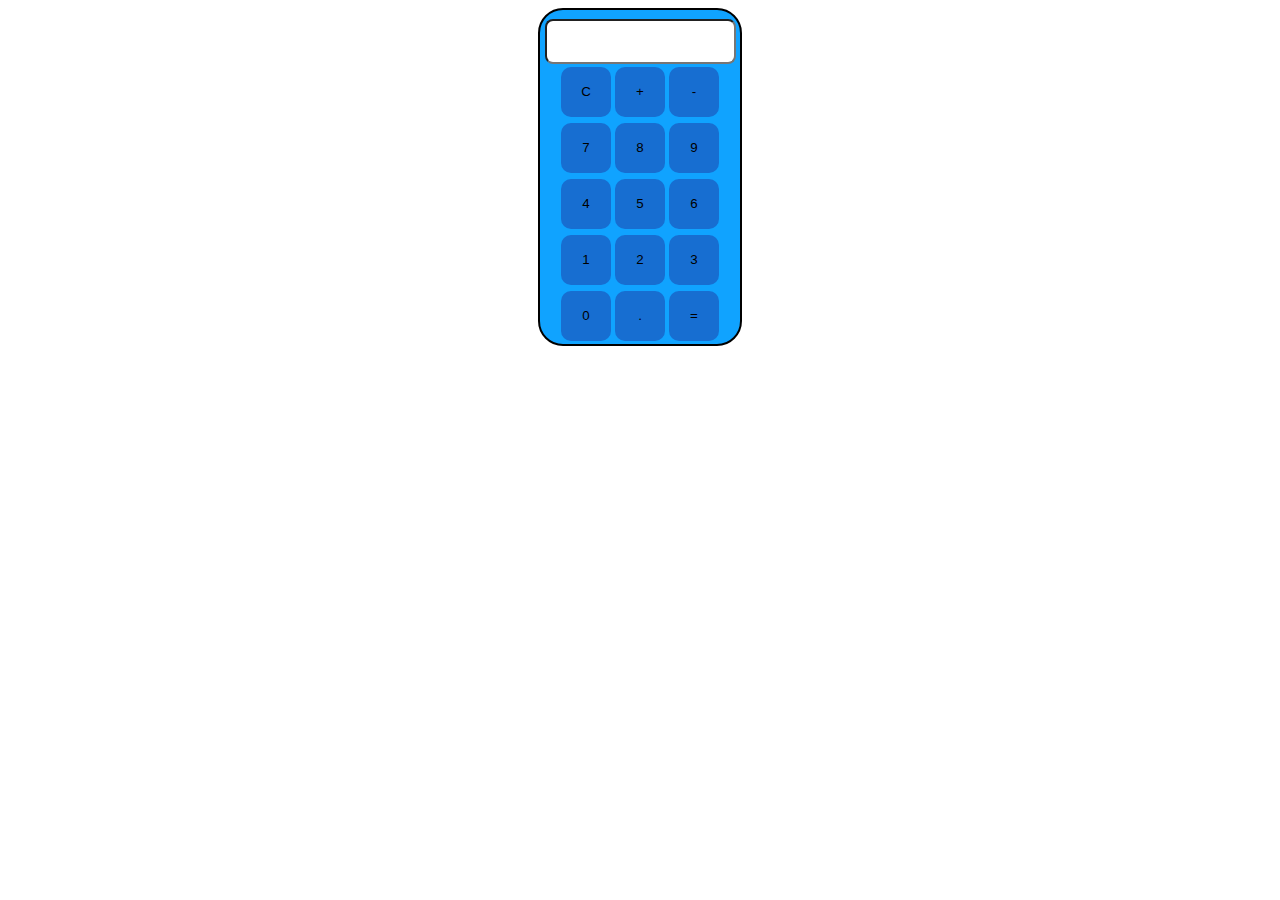
<file: Calculator/index.html>
<!DOCTYPE html>
<html lang="en">
  <head>
    <meta charset="UTF-8" />
    <meta name="viewport" content="width=device-width, initial-scale=1.0" />
    <title>Calculator</title>
    <style>
      .calculator {
        text-align: center;
        background-color: rgb(16, 163, 255);
        border-radius: 25px;
        border: 2px solid black;
        width: 200px;
        margin: 0 auto;
      }

      button {
        background-color: rgb(23, 110, 209);
        border-radius: 10px;
        width: 50px;
        height: 50px;
        margin-top: 3px;
        margin-bottom: 3px;
        line-height: 1.6;
        border: none;
      }
      #display {
        padding: 5px;
        margin-top: 9px;
        border-radius: 8px;
        height: 31px;
      }
    </style>
  </head>
  <body>
    <div class="calculator">
      <input type="text" id="display" readonly />
      <br />
      <button onclick="clearDisplay()">C</button>
      <button onclick="appendOperator('+')">+</button>
      <button onclick="appendOperator('-')">-</button>
      <br />
      <button onclick="appendNumber(7)">7</button>
      <button onclick="appendNumber(8)">8</button>
      <button onclick="appendNumber(9)">9</button>
      <br />
      <button onclick="appendNumber(4)">4</button>
      <button onclick="appendNumber(5)">5</button>
      <button onclick="appendNumber(6)">6</button>
      <br />
      <button onclick="appendNumber(1)">1</button>
      <button onclick="appendNumber(2)">2</button>
      <button onclick="appendNumber(3)">3</button>
      <br />
      <button onclick="appendNumber(0)">0</button>
      <button onclick="appendOperator('.')">.</button>
      <button onclick="calculateResult()">=</button>
    </div>
    <script>
      let display = document.getElementById("display");
      let equation = "";
      let operator = "";

      function appendNumber(number) {
        equation += number;
        display.value = equation;
      }

      function appendOperator(newOperator) {
        if (operator === "" && equation === "") {
          operator = newOperator;
        } else if (equation !== "") {
          equation += operator + newOperator;
          operator = newOperator;
        }
        display.value = equation;
      }

      function calculateResult() {
        equation = equation.replace(/[*]{2}/g, "*");
        equation = equation.replace(/[-]{2}/g, "-");
        display.value = eval(equation);
        equation = display.value;
      }

      function clearDisplay() {
        equation = "";
        operator = "";
        display.value = equation;
      }
    </script>
  </body>
</html>
</file>
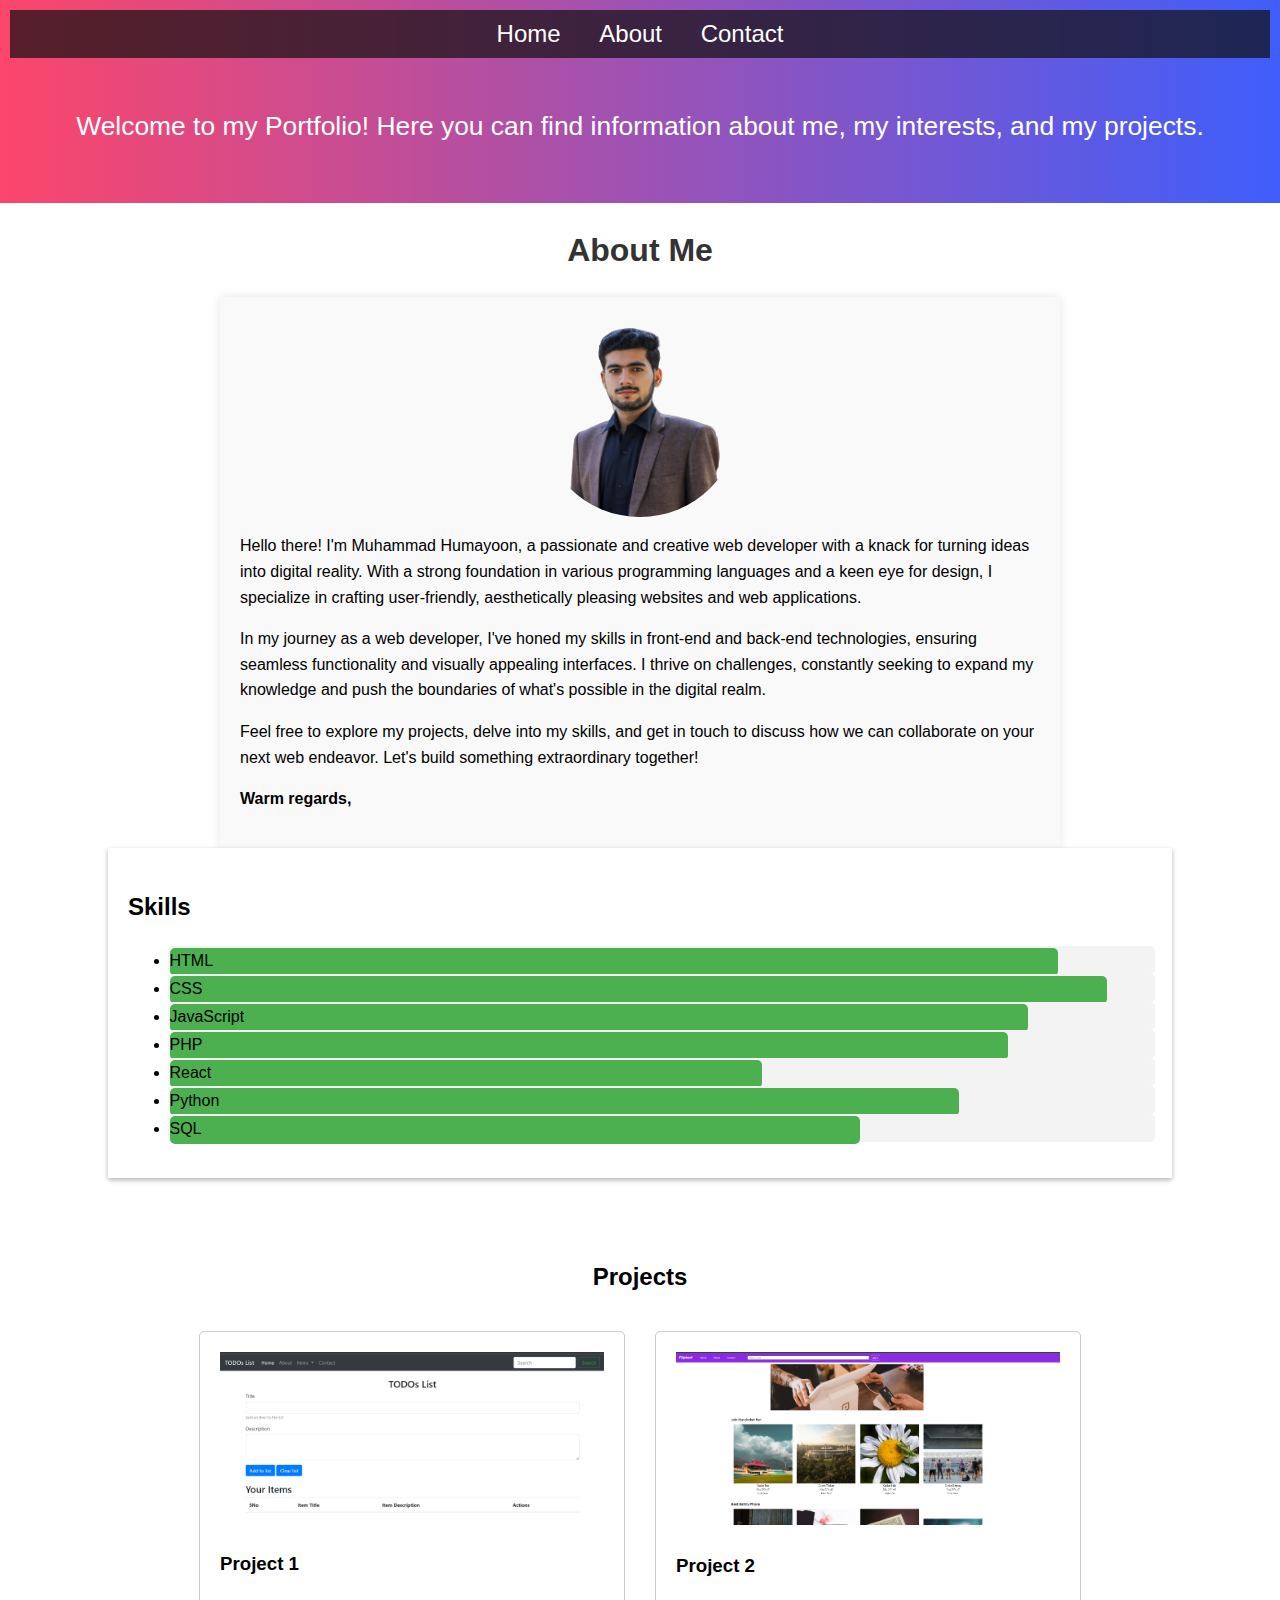
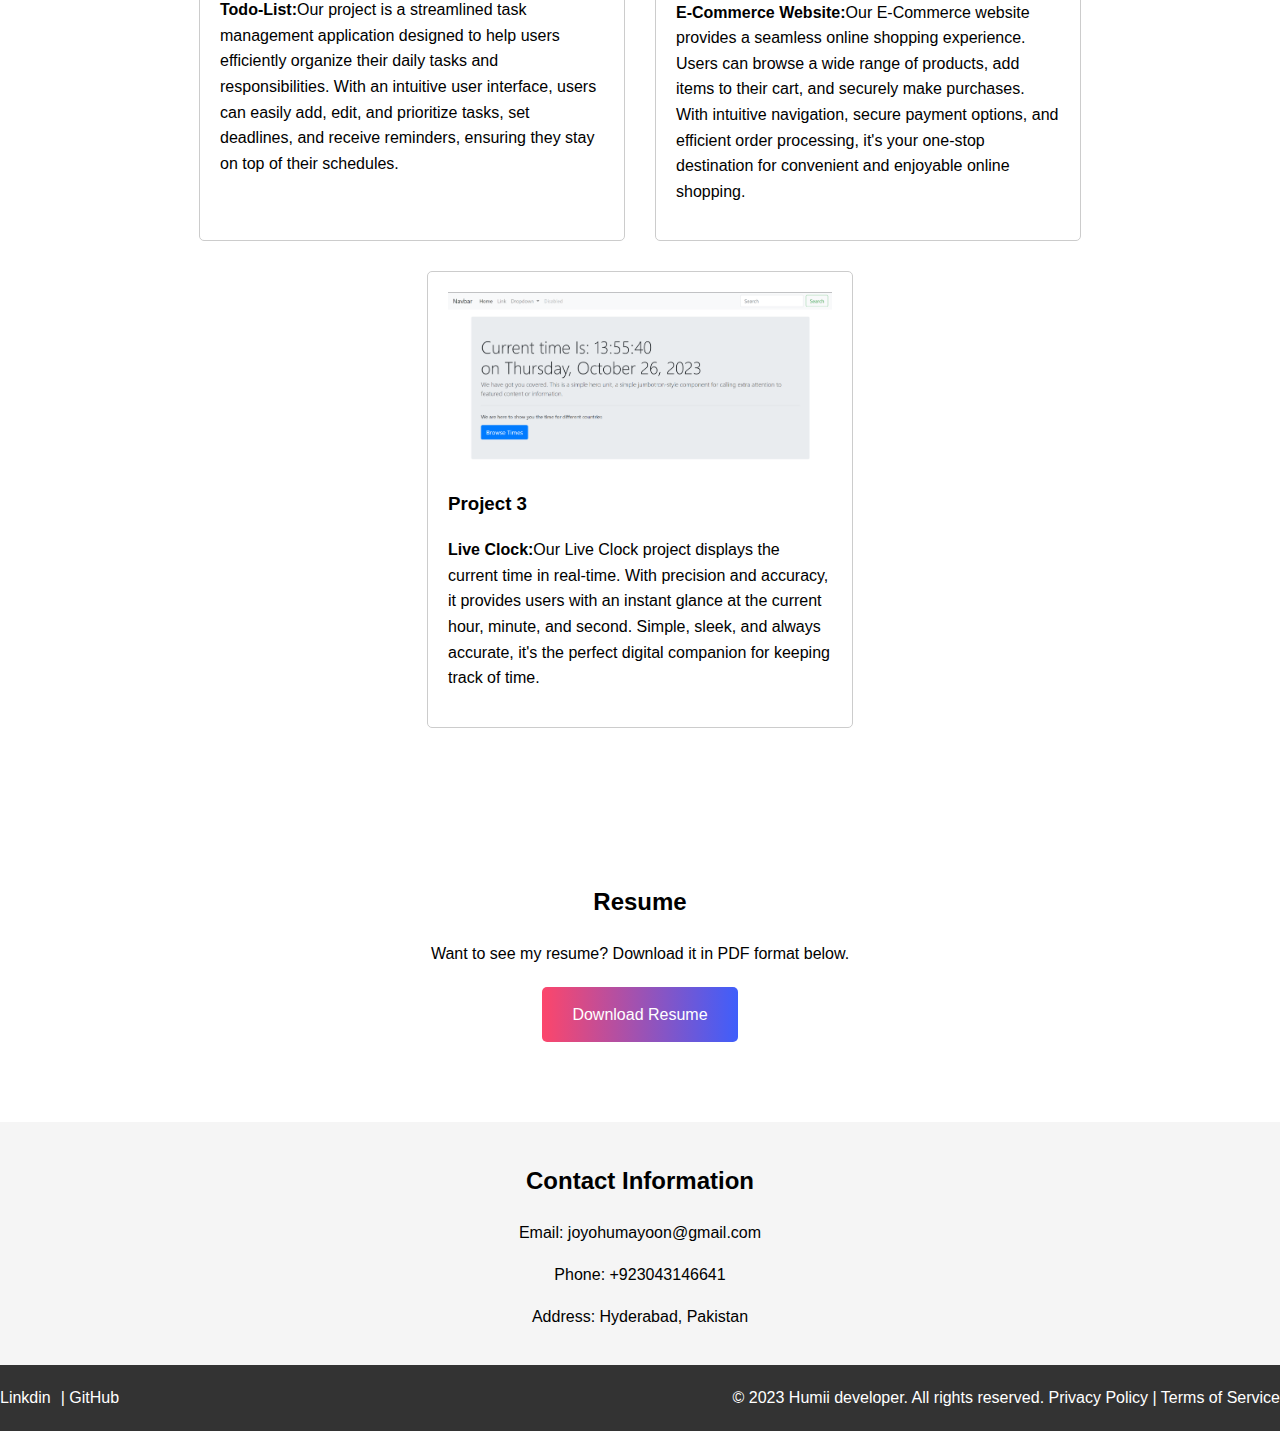
<file: Portfolio/index.html>
<!DOCTYPE html>
<html lang="en">
  <head>
    <meta charset="UTF-8" />
    <meta name="viewport" content="width=device-width, initial-scale=1.0" />
    <title>Muhammad Humayoon | Personal Portfolio</title>
    <link rel="stylesheet" href="styles.css" />
  </head>
  <body>
    <!-- Header Section -->
    <header>
      <nav>
        <ul>
          <li><a href="index.html">Home</a></li>
          <li><a href="#">About</a></li>
          <li><a href="#">Contact</a></li>
        </ul>
      </nav>
      <main>
        <p>
          Welcome to my Portfolio! Here you can find information about me, my
          interests, and my projects.
        </p>
      </main>
    </header>

    <!-- About Section -->
    <section id="about">
      <div class="aboutheader">
        <h1>About Me</h1>
      </div>

      <div class="content">
        <img src="profile.png" alt="Profile Image" class="profile-img" />
        <p>
          Hello there! I'm Muhammad Humayoon, a passionate and creative web
          developer with a knack for turning ideas into digital reality. With a
          strong foundation in various programming languages and a keen eye for
          design, I specialize in crafting user-friendly, aesthetically pleasing
          websites and web applications.
        </p>
        <p>
          In my journey as a web developer, I've honed my skills in front-end
          and back-end technologies, ensuring seamless functionality and
          visually appealing interfaces. I thrive on challenges, constantly
          seeking to expand my knowledge and push the boundaries of what's
          possible in the digital realm.
        </p>
        <p>
          Feel free to explore my projects, delve into my skills, and get in
          touch to discuss how we can collaborate on your next web endeavor.
          Let's build something extraordinary together!
        </p>
        <strong><p>Warm regards,</p></strong>
      </div>
    </section>

    <!-- Skills Section -->
    <section id="skills" class="container">
      <h2>Skills</h2>
      <ul>
        <div class="progress-bar-container">
          <div class="progress-bar" style="width: 90%"><li>HTML</li></div>
        </div>
        <div class="progress-bar-container">
          <div class="progress-bar" style="width: 95%"><li>CSS</li></div>
        </div>
        <div class="progress-bar-container">
          <div class="progress-bar" style="width: 87%"><li>JavaScript</li></div>
        </div>
        <div class="progress-bar-container">
          <div class="progress-bar" style="width: 85%"><li>PHP</li></div>
        </div>
        <div class="progress-bar-container">
          <div class="progress-bar" style="width: 60%"><li>React</li></div>
        </div>
        <div class="progress-bar-container">
          <div class="progress-bar" style="width: 80%"><li>Python</li></div>
        </div>
        <div class="progress-bar-container">
          <div class="progress-bar" style="width: 70%"><li>SQL</li></div>
        </div>
      </ul>
    </section>

    <!-- Projects Section -->
    <section id="projects">
      <h2>Projects</h2>
      <div class="project-container">
        <div class="project-item">
          <img src="project1.png" alt="Project 1" />
          <h3>
            <a href="https://muhammad-humayoon.github.io/Todo-list/"
              >Project 1</a
            >
          </h3>
          <p>
            <b>Todo-List:</b>Our project is a streamlined task management
            application designed to help users efficiently organize their daily
            tasks and responsibilities. With an intuitive user interface, users
            can easily add, edit, and prioritize tasks, set deadlines, and
            receive reminders, ensuring they stay on top of their schedules.
          </p>
        </div>
        <div class="project-item">
          <img src="project2.png" alt="Project 2" />
          <h3>
            <a href="https://muhammad-humayoon.github.io/E-Commerce/"
              >Project 2</a
            >
          </h3>
          <p>
            <b> E-Commerce Website:</b>Our E-Commerce website provides a
            seamless online shopping experience. Users can browse a wide range
            of products, add items to their cart, and securely make purchases.
            With intuitive navigation, secure payment options, and efficient
            order processing, it's your one-stop destination for convenient and
            enjoyable online shopping.
          </p>
        </div>
        <div class="project-item">
          <img src="project3.png" alt="Project 3" />
          <h3>
            <a href="https://muhammad-humayoon.github.io/Live_Clock/"
              >Project 3</a
            >
          </h3>
          <p>
            <b>Live Clock:</b>Our Live Clock project displays the current time in
            real-time. With precision and accuracy, it provides users with an
            instant glance at the current hour, minute, and second. Simple,
            sleek, and always accurate, it's the perfect digital companion for
            keeping track of time.
          </p>
        </div>
      </div>
    </section>

    <!-- Resume Section -->
    <section id="resume">
      <h2>Resume</h2>
      <p>Want to see my resume? Download it in PDF format below.</p>
      <a href="Humayoon resume.pdf" download>Download Resume</a>
    </section>

    <!-- Contact Section -->
    <section class="contact-section">
      <h2>Contact Information</h2>
      <p>Email: joyohumayoon@gmail.com</p>
      <p>Phone: +923043146641</p>
      <p>Address: Hyderabad, Pakistan</p>
    </section>

    <!-- Footer -->
    <footer>
      <div class="footer-links">
        <a href="https://www.linkedin.com/in/muhammad-humayoon-joyo-25234724a/"
          >Linkdin</a
        >
        <a href="https://github.com/Muhammad-Humayoon">| GitHub</a>
      </div>
      <div class="footer-info">
        <p>
          &copy; 2023 Humii developer. All rights reserved. Privacy Policy |
          Terms of Service
        </p>
      </div>
    </footer>
  </body>
</html>
</file>
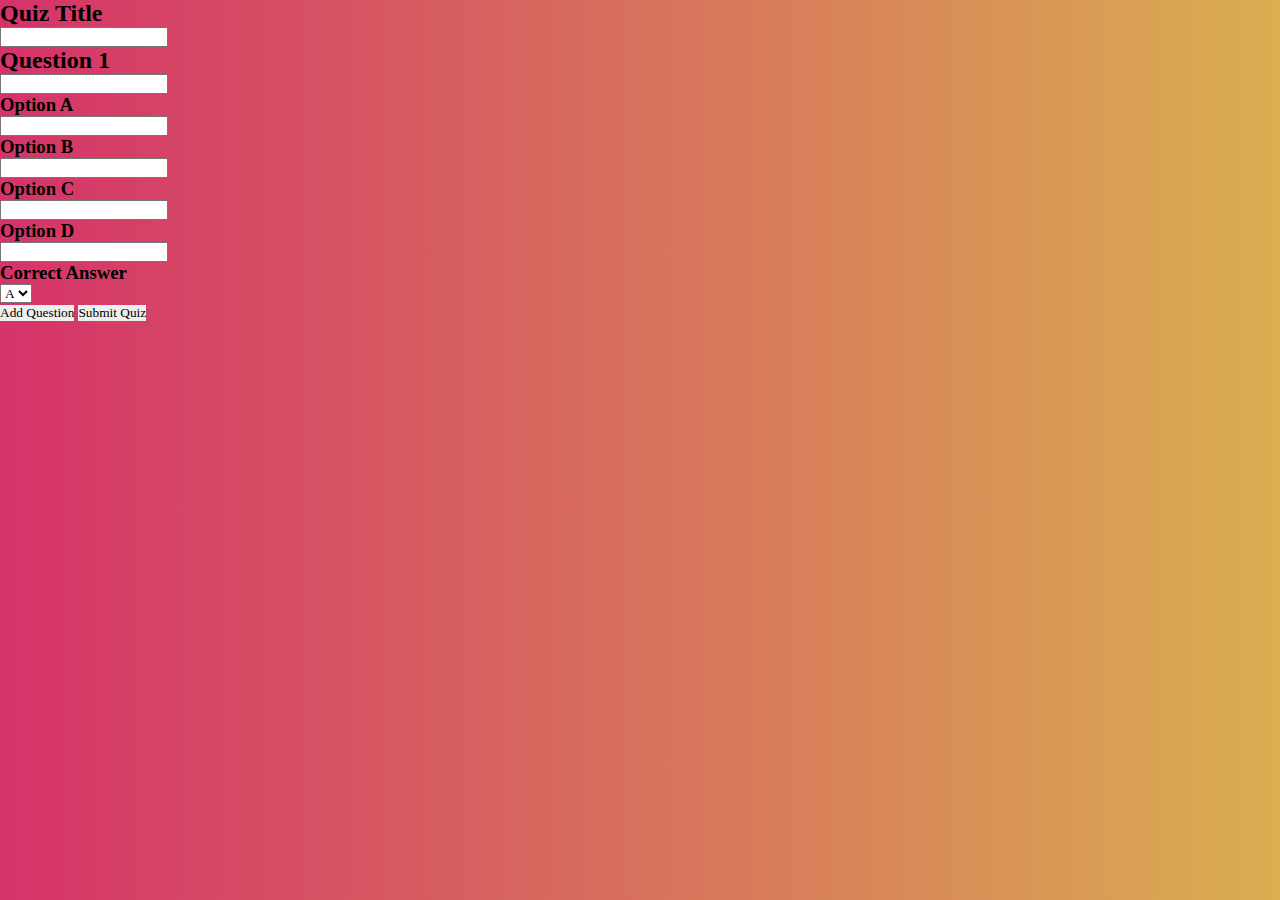
<file: Online Quiz Maker/create-quiz.html>
<!DOCTYPE html>
<html lang="en">
<head>
    <meta charset="UTF-8">
    <meta name="viewport" content="width=device-width, initial-scale=1.0">
    <link rel="stylesheet" href="styles.css">
    <title>Document</title>
</head>
<body>
    <form id="quiz-form">
        <h2>Quiz Title</h2>
        <input type="text" id="quiz-title" name="quiz-title" required>
         
        <h2>Question 1</h2>
        <input type="text" id="question-1" name="question-1" required>
         
        <div class="option-container">
           <h3>Option A</h3>
           <input type="text" id="option-a-1" name="option-a-1" required>
        </div>
         
        <div class="option-container">
           <h3>Option B</h3>
           <input type="text" id="option-b-1" name="option-b-1" required>
        </div>
         
        <div class="option-container">
           <h3>Option C</h3>
           <input type="text" id="option-c-1" name="option-c-1" required>
        </div>
         
        <div class="option-container">
           <h3>Option D</h3>
           <input type="text" id="option-d-1" name="option-d-1" required>
        </div>
         
        <div class="option-container">
           <h3>Correct Answer</h3>
           <select id="correct-answer-1" name="correct-answer-1" required>
             <option value="a">A</option>
             <option value="b">B</option>
             <option value="c">C</option>
             <option value="d">D</option>
           </select>
        </div>
         
        <button type="button" id="add-question">Add Question</button>
        <button type="submit">Submit Quiz</button>
       </form>
       <script src="script.js"></script>
</body>
</html>
</file>
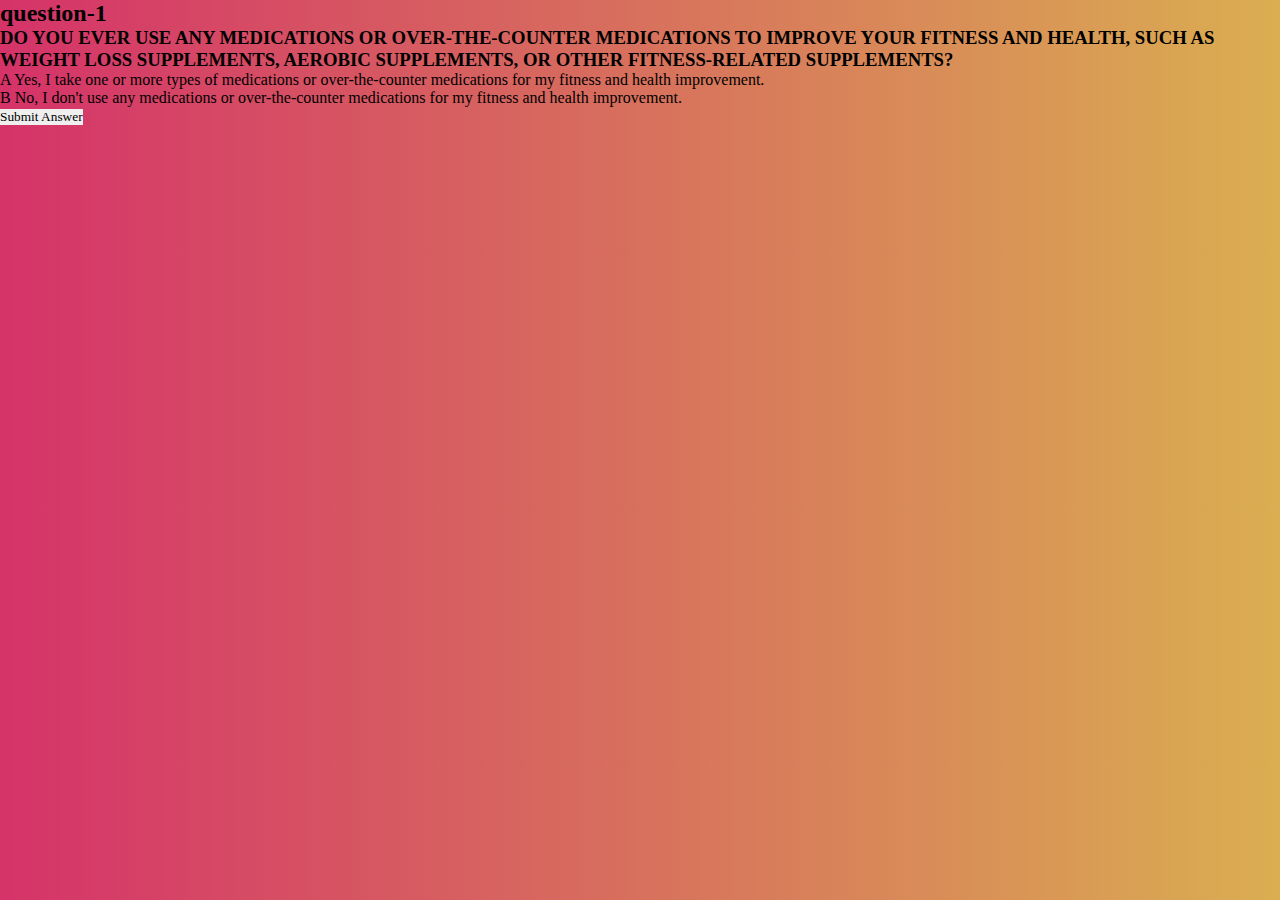
<file: Online Quiz Maker/take-quiz.html>
<!DOCTYPE html>
<html lang="en">
<head>
    <meta charset="UTF-8">
    <meta name="viewport" content="width=device-width, initial-scale=1.0">
    <link rel="stylesheet" href="styles.css">
    <title>Document</title>
</head>
<body>
    <div id="quiz-container">
        <h2 id="quiz-title">question-1</h2>
       
        <div id="question-container">
           <h3 id="question">DO YOU EVER USE ANY MEDICATIONS OR OVER-THE-COUNTER MEDICATIONS TO IMPROVE YOUR FITNESS AND HEALTH, SUCH AS WEIGHT LOSS SUPPLEMENTS, AEROBIC SUPPLEMENTS, OR OTHER FITNESS-RELATED SUPPLEMENTS?</h3>
           <ul id="options">A Yes, I take one or more types of medications or over-the-counter medications for my fitness and health improvement.</ul>
           <ul id="options">B No, I don't use any medications or over-the-counter medications for my fitness and health improvement.</ul>
        </div>
       
        <button id="submit-answer">Submit Answer</button>
       </div>
    <script src="script.js"></script>
</body>
</html>
</file>
<file: Portfolio/styles.css>
body {
  margin: 0;
  padding: 0;
  font-family: Arial, sans-serif;
}

header {
  background: linear-gradient(90deg, #FC466B 0%, #3F5EFB 100%);
  color: white;
  font-size: 1.5em;
  padding: 10px;
  text-align: center;
}

nav {
  
  background: rgba(16, 15, 15, 0.699);
  color: white;
  font-size: 1em;
  padding: 5px;
  text-align: center;
}
header nav ul {
  list-style-type: none;
  margin: 0;
  padding: 0;
}
header nav ul li {
  display: inline;
}

header nav ul li a {
  display: inline;
  color: white;
  text-align: center;
  padding: 14px 16px;
  text-decoration: none;
}

main {
  font-size: 1.1em;
  padding: 20px;
}

body {
  font-family: Arial, sans-serif;
  line-height: 1.6;
}

.aboutheader {
  text-align: center;
  color: #333;
  margin-bottom: 20px;
}

.profile-img {
  display: block;
  margin: 0 auto;
  width: 200px;
  height: 200px;
  border-radius: 50%;
}

.content {
  max-width: 800px;
  margin: 0 auto;
  padding: 20px;
  background-color: #f9f9f9;
  box-shadow: 0 0 10px rgba(0, 0, 0, 0.1);
}

.container {
  width: 80%;
  margin: 0 auto;
  padding: 20px;
  background-color: #fff;
  box-shadow: 0 2px 5px rgba(0, 0, 0, 0.3);
}

#projects {
  padding: 60px 0;
  text-align: center;
}

.project-container {
  display: flex;
  flex-wrap: wrap;
  justify-content: center;
}

.project-item {
  flex: 0 0 30%;
  margin: 15px;
  padding: 20px;
  border: 1px solid #ccc;
  border-radius: 5px;
  text-align: left;
}

.project-item img {
  width: 100%;
  height: auto;
}

#resume {
  padding: 60px 0;
  text-align: center;
}

#resume p {
  max-width: 600px;
  margin: 0 auto;
}

#resume a {
  display: inline-block;
  padding: 15px 30px;
  background: linear-gradient(90deg, #FC466B 0%, #3F5EFB 100%);
  color: #fff;
  text-decoration: none;
  border-radius: 5px;
  margin-top: 20px;
}

#resume a:hover {
  background-color: #555;
}

.contact-section {
  background-color: #f5f5f5;
  padding: 20px;
  text-align: center;
  margin-top: 20px;
}

footer {
  background-color: #333;
  color: #fff;
  padding: 20px 0;
  display: flex;
  justify-content: space-between;
  align-items: center;
}

.footer-links {
  display: flex;
  gap: 10px;
}

.footer-links a {
  color: #fff;
  text-decoration: none;
}

.footer-links a:hover {
  text-decoration: underline;
}

.footer-info {
  display: flex;
  flex-direction: column;
  gap: 10px;
}

.footer-info p {
  margin: 0;
}

.progress-bar-container {
  padding: 1.5px;
  width: 100%;
  height: 25px;
  background: #f3f3f3;
  border-radius: 5px;
  position: relative;
}

.progress-bar {
  position: absolute;
  height: 100%;
  background: #4caf50;
  width: 60%;
  border-radius: 5px;
}

h3 a {
  text-decoration: none;
  color: black;
}

@media (max-width: 768px) {
  .progress-bar-container {
    height: 20px;
  }

  .progress-bar {
    height: 100%;
  }
}

@media (max-width: 768px) {
  footer {
    flex-direction: column;
  }

  .footer-links,
  .footer-info {
    margin-bottom: 20px;
  }
}

@media screen and (max-width: 768px) {
  .contact-section {
    padding: 10px;
  }
}

@media screen and (max-width: 768px) {
  .project-item {
    flex: 0 0 45%;
  }
}

@media screen and (max-width: 480px) {
  .project-item {
    flex: 0 0 100%;
  }
}

@media (max-width: 600px) {
  header,
  nav,
  main,
  footer {
    padding: 10px;
  }
}

@media (max-width: 768px) {
  .content {
    padding: 10px;
  }
}
</file>
<file: Online Quiz Maker/styles.css>
* {
    padding: 0;
    margin: 0;
    box-sizing: border-box;
    font-family: "Times New Roman", sans-serif;
  }
  body {
    height: 100vh;
    background: linear-gradient(90deg, #d53369 0%, #daae51 100%);
  }
  .start-screen,
  .score-container {
    position: absolute;
    top: 0;
    width: 100%;
    height: 100%;
    display: flex;
    flex-direction: column;
    align-items: center;
    justify-content: center;
  }
  button {
    border: none;
    outline: none;
    cursor: pointer;
  }
  #start-button,
  #restart {
    color: brown;
    font-size: 1.3em;
    padding: 0.5em 1.8em;
    border-radius: 0.2em;
    box-shadow: 0 20px 30px rgba(0, 0, 0, 0.4);
    background: linear-gradient(90deg, #00C9FF 0%, #92FE9D 100%);
  }
  #restart {
    margin-top: 0.9em;
  }
  #display-container {
    background-color: #ffffff;
    padding: 3.1em 1.8em;
    width: 80%;
    max-width: 37.5em;
    margin: 0 auto;
    position: absolute;
    transform: translate(-50%, -50%);
    top: 50%;
    left: 50%;
    border-radius: 0.6em;
  }
  .header {
    margin-bottom: 1.8em;
    display: flex;
    justify-content: space-between;
    align-items: center;
    padding-bottom: 0.6em;
    border-bottom: 0.1em solid #c0bfd2;
  }
  .timer-div {
    background-color: #e1f5fe;
    width: 7.5em;
    border-radius: 1.8em;
    display: flex;
    align-items: center;
    justify-content: space-between;
    padding: 0.7em 1.8em;
  }
  .question {
    margin-bottom: 1.25em;
    font-weight: 600;
  }
  .option-div {
    font-size: 0.9em;
    width: 100%;
    padding: 1em;
    margin: 0.3em 0;
    text-align: left;
    outline: none;
    background: transparent;
    border: 1px solid #c0bfd2;
    border-radius: 0.3em;
  }
  .option-div:disabled {
    color: #000000;
    cursor: not-allowed;
  }
  #next-button {
    font-size: 1em;
    margin-top: 1.5em;
    background: linear-gradient(90deg, #00C9FF 0%, #92FE9D 100%);
    color: black;
    padding: 0.7em 1.8em;
    border-radius: 0.3em;
    float: right;
    box-shadow: 0px 20px 40px rgba(0, 0, 0, 0.3);
  }
  .hide {
    display: none;
  }
  .incorrect {
    background-color: #ffdde0;
    color: #d32f2f;
    border-color: #d32f2f;
  }
  .correct {
    background-color: #e7f6d5;
    color: #689f38;
    border-color: #689f38;
  }
  #user-score {
    font-size: 1.5em;
    color: #ffffff;
  }
   
  .footer {
    background: linear-gradient(90deg, #d53369 0%, #daae51 100%);
    color: #fff;
    text-align: center;
    padding: 10px;
    position: absolute;
    bottom: 0;
    width: 100%;
   }
</file>
